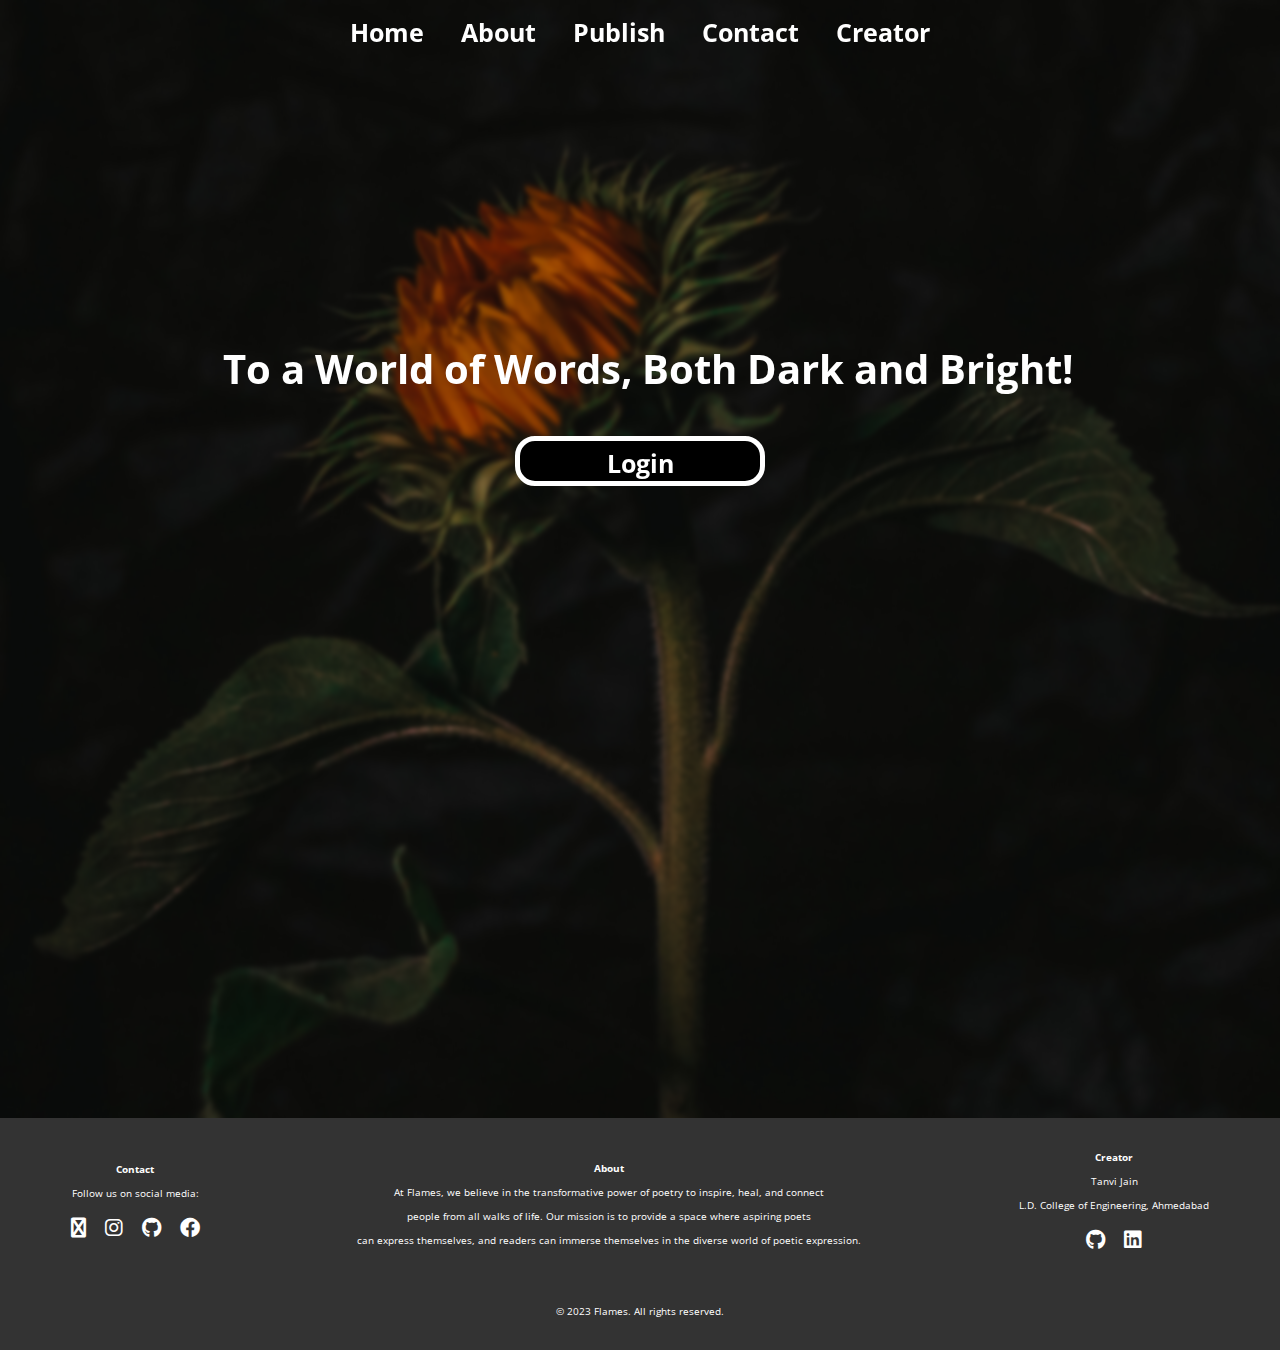
<file: index.html>
<html>
<head>
<title> HOMEPAGE </title>
<meta name="viewport" content="width=device-width",initial-scale=1.0>
<link rel="stylesheet" href="https://fonts.googleapis.com/css2?family=Open+Sans&display=swap">
<link rel="stylesheet" href="https://cdnjs.cloudflare.com/ajax/libs/font-awesome/6.0.0-beta3/css/all.min.css">
<link rel="stylesheet" type="text/css" href="style.css">

<style>
body {
  opacity: ;
  position: relative;
  background: url('bg11.jpg') no-repeat center center/cover;
   backdrop-filter: blur(2px);
  opacity: ;
  position: relative; 
  height: 150vh;
  font-family: 'Open Sans', sans-serif;
  display: flex;
  align-items: top;
  flex-direction: column;
  min-height: 150vh;
  justify-content: space-between;
  margin: 0; /* Remove default margin to avoid unwanted spacing */

}
</style>
</head>



<body>

<center>
<nav class="nav">
  <ul>
    <li><a href="#">Home</a></li>
    <li><a href="#about">About</a></li>
    <li><a href="#">Publish</a></li>
    <li><a href="#contact">Contact</a></li>
	 <li><a href="#creator">Creator</a></li>
  </ul>
</nav>
<main>
<h1>To a World of Words, Both Dark and Bright!<p> 
</h1>

	<a href="login.html">
<input id="submit" type="submit" value="Login" name="submit"></input>
	</a>

	
</center>
</main>
<p>

<center>

<table>
  <tr>
    <td>
	<footer>
	
  <div class="footer-content" id="contact">
  <div class="column">
	<p><b>Contact</b></p>
   
  
    <p>Follow us on social media:</p>
    <!-- Add social media icons or links here -->
	  <a href="mailto:tmj07042@email.com">
	  <i class="fab fa-envelope"></i>
	  </a>
	<i class="fab fa-instagram"></i>
	<i class="fab fa-github"></i>
  <i class="fab fa-facebook"></i>
   
 
  </div>
  </div>
  
    <td>
	
	 <div class="footer-content" id="about">
		<div class="column">
  
			<p><b>About</b></p>
		   <p> At Flames, we believe in the transformative power of poetry to inspire, heal, and connect  
		    <p> people from all walks of life. Our mission is to provide a space where aspiring poets
		    <p> can express themselves, and readers can immerse themselves in the diverse world of poetic expression.
   
  
  
  </div>
  </div>
  
  <td>
	
	 <div class="footer-content" id="creator">
		<div class="column">
  
			<p><b>Creator</b></p>
		   <p> Tanvi Jain
		   <p> L.D. College of Engineering, Ahmedabad
    <!-- Add social media icons or links here -->
	
	<p>
  <a href="https://github.com/Tanvi-Jain01/" target="_blank">
    <i class="fab fa-github"></i>
  </a>
  <a href="https://www.linkedin.com/in/tanvi-jain-bb755b239" target="_blank">
    <i class="fab fa-linkedin"></i>
  </a>
</p>

  
		<center>	   
	   <tr>
	       <td colspan="3" style="text-align: center;">
		
		 <div class="footer-content">
			<div class="column">
	  
		<br>		
	  <p>&copy; 2023 Flames. All rights reserved.</p>
	  
	  </div>
	  </div>
  
  </table>
  
</footer>

</body>
</html>
</file>
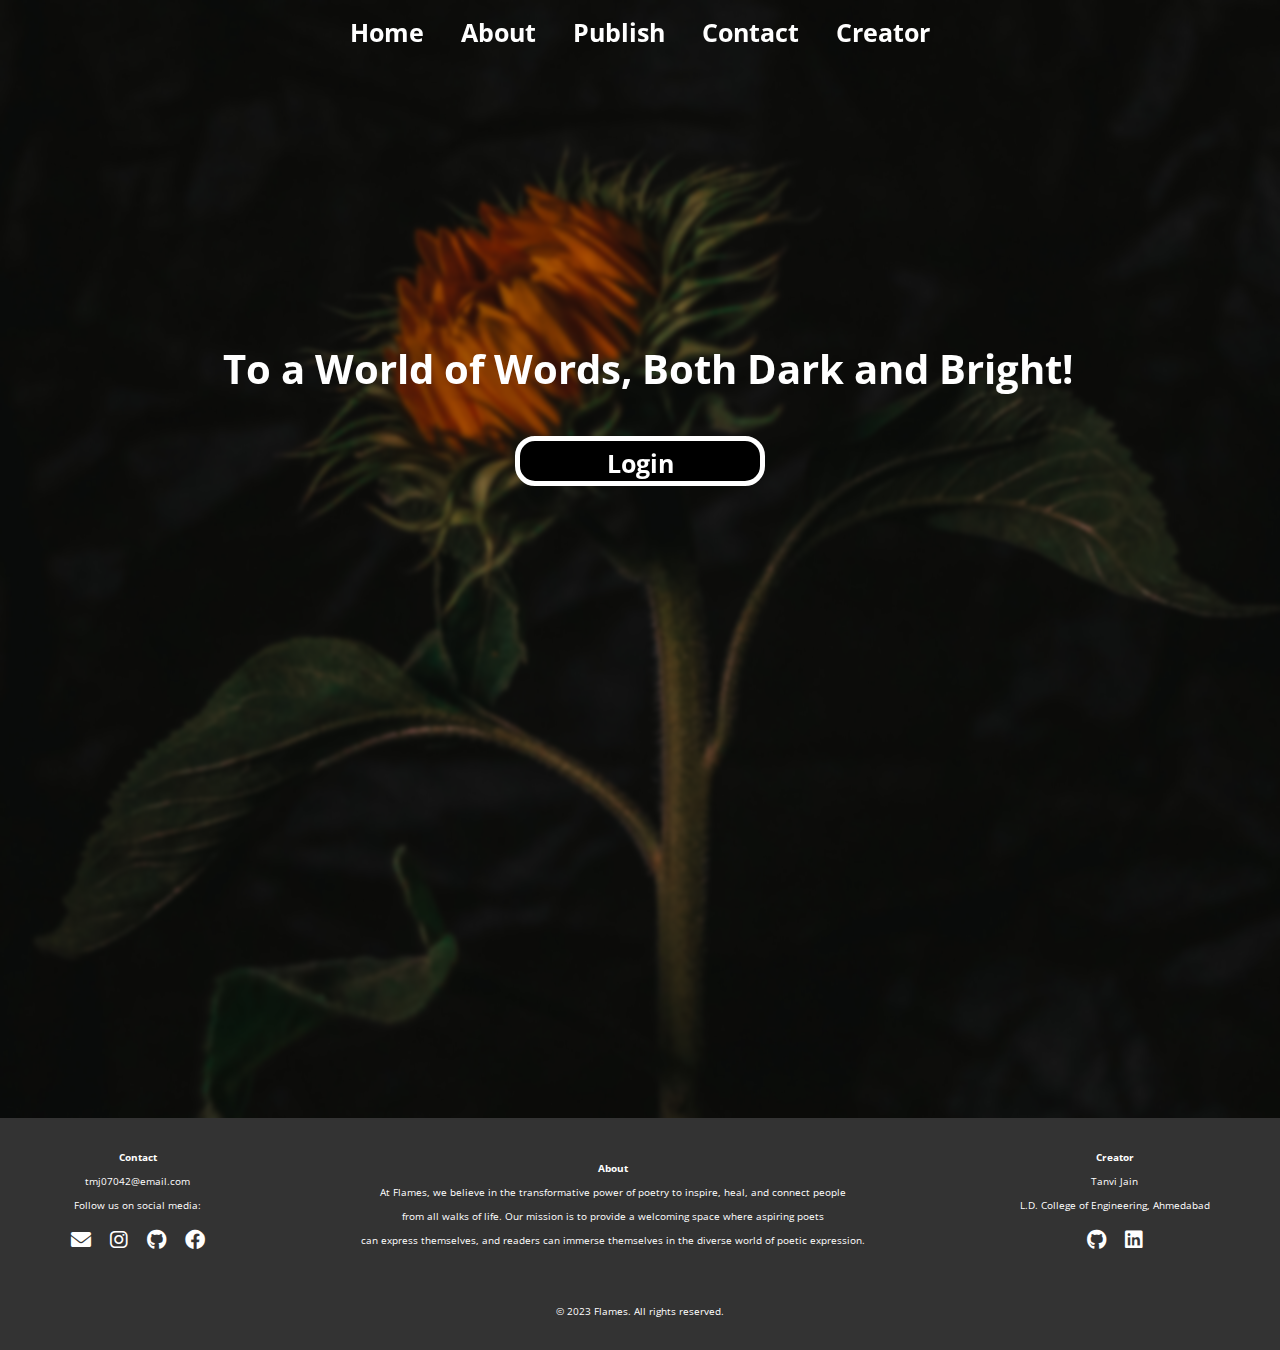
<file: Home.html>
<html>
<head>
<title> HOMEPAGE </title>
<meta name="viewport" content="width=device-width",initial-scale=1.0>
<link rel="stylesheet" href="https://fonts.googleapis.com/css2?family=Open+Sans&display=swap">
<link rel="stylesheet" href="https://cdnjs.cloudflare.com/ajax/libs/font-awesome/6.0.0-beta3/css/all.min.css">
<link rel="stylesheet" type="text/css" href="style.css">

<style>
body {
  opacity: ;
  position: relative;
  background: url('bg11.jpg') no-repeat center center/cover;
   backdrop-filter: blur(2px);
  opacity: ;
  position: relative; 
  height: 150vh;
  font-family: 'Open Sans', sans-serif;
  display: flex;
  align-items: top;
  flex-direction: column;
  min-height: 150vh;
  justify-content: space-between;
  margin: 0; /* Remove default margin to avoid unwanted spacing */

}
</style>
</head>



<body>

<center>
<nav class="nav">
  <ul>
    <li><a href="#">Home</a></li>
    <li><a href="#about">About</a></li>
    <li><a href="#">Publish</a></li>
    <li><a href="#contact">Contact</a></li>
	 <li><a href="#creator">Creator</a></li>
  </ul>
</nav>
<main>
<h1>To a World of Words, Both Dark and Bright!<p> 
</h1>

<input id="submit" type="submit" value="Login" name="submit"></input>

</center>
</main>
<p>

<center>

<table>
  <tr>
    <td>
	<footer>
	
  <div class="footer-content" id="contact">
  <div class="column">
	<p><b>Contact</b></p>
   
   <a href="mailto:tmj07042@email.com">tmj07042@email.com</a></p>
    <p>Follow us on social media:</p>
    <!-- Add social media icons or links here -->
	<a href="mailto:tmj07042@email.com">
	 <i class="fas fa-envelope"></i> 
	  </a>
	  <i class="fab fa-instagram"></i>
	<i class="fab fa-github"></i>
  <i class="fab fa-facebook"></i>
   
 
  </div>
  </div>
  
    <td>
	
	 <div class="footer-content" id="about">
		<div class="column">
  
			<p><b>About</b></p>
		   <p> At Flames, we believe in the transformative power of poetry to inspire, heal, and connect people 
		   <p> from all walks of life. Our mission is to provide a welcoming space where aspiring poets
		   <p> can express themselves, and readers can immerse themselves in the diverse world of poetic expression.
   
  
  
  </div>
  </div>
  
  <td>
	
	 <div class="footer-content" id="creator">
		<div class="column">
  
			<p><b>Creator</b></p>
		   <p> Tanvi Jain
		   <p> L.D. College of Engineering, Ahmedabad
    <!-- Add social media icons or links here -->
	
	<p>
  <a href="https://github.com/Tanvi-Jain01/" target="_blank">
    <i class="fab fa-github"></i>
  </a>
  <a href="https://www.linkedin.com/in/tanvi-jain-bb755b239" target="_blank">
    <i class="fab fa-linkedin"></i>
  </a>
</p>

  
		<center>	   
	   <tr>
	       <td colspan="3" style="text-align: center;">
		
		 <div class="footer-content">
			<div class="column">
	  
		<br>		
	  <p>&copy; 2023 Flames. All rights reserved.</p>
	  
	  </div>
	  </div>
  
  </table>
  
</footer>

</body>
</html>
</file>
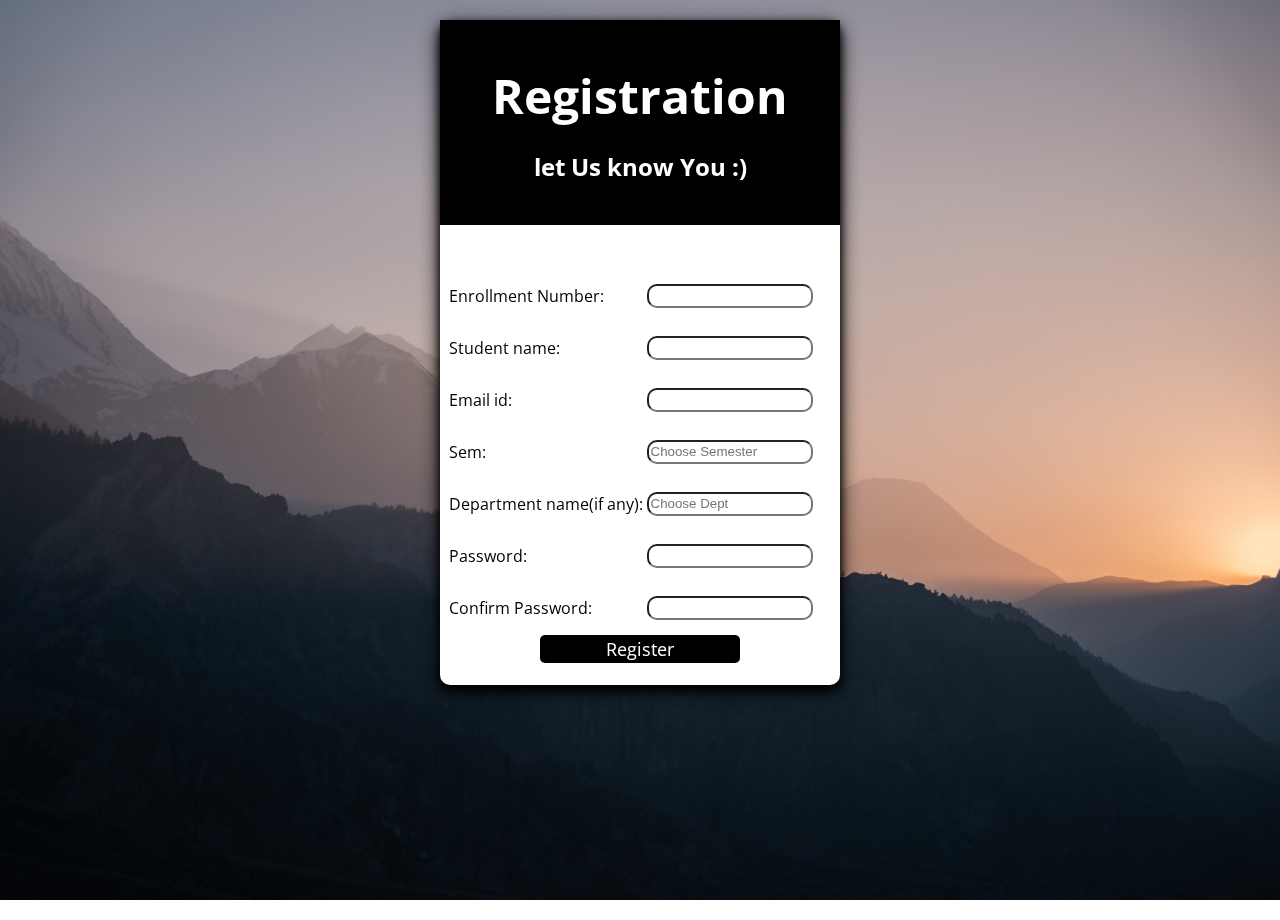
<file: register.html>
<html>
<head>
<title>REGISTER</title>
<link rel="stylesheet" href="https://fonts.googleapis.com/css2?family=Open+Sans&display=swap">
<link rel="stylesheet" type="text/css" href="./preg1.css" />
<style>
body
{
	font-style:;
	  background: url('bg7.jpg') center  no-repeat; */
	height: 120vh;
	background-size: cover;
	letter-spacing:0px;
	font-family: 'Open Sans', sans-serif;
	backdrop-filter: blur(0px);
}	
.container{
	height:auto;
	opacity:;
	font-family: 'Open Sans', sans-serif;
	
}
img{
	padding-top:50px;
}
td
{
	height:50px;	
	font-family: 'Open Sans', sans-serif;
}
.underbox
{
	background-color:black;
	font:white
}
</style>
</head>
<body>


<center>
<div class="container card">

<div class="underbox">
<br>
<h1 align="center"><font color="white"><font size="35"> Registration</h1></font>
<h2><center>let Us know You :)</font></center></h2>
<br>
</div>
<br>
<form method="POST">


<table>


<tr>
<td>Enrollment Number:</td><td><input type="text" name="sid" required /></td>
</tr>
<tr>
<td>Student name:</td><td><input type="text" name="sname" required /></td>
</tr>
<tr>
<td>Email id:</td><td><input type="email" name="semail" required /></td>
</tr>
<tr>
<td>Sem:</td><td><input id="mail"  list="class" name="class"  placeholder="Choose Semester" required>
			   <datalist id="class">
			<option value="1">
			<option value="2">
			<option value="3">
			<option value="4">
			<option value="5">
			<option value="6">
			<option value="7">
			<option value="8">
			</datalist></td>
</tr>

<tr>
<td>Department name(if any):</td><td><input id="mail"  list="dep" name="dep"  placeholder="Choose Dept" required>
			   <datalist id="dep">
			<option value="computer">
			<option value="it">
			<option value="mechanical">
			<option value="automobile">
			<option value="electrical">
			<option value="ec">
			<option value="plastic">
			<option value="ic">
			<option value="chemical">
			<option value="petroleum"></datalist></td>
</tr>
<tr>
<td>Password:</td><td><input type="password" name="pass1" required /></td>
</tr>
<tr>
<td>Confirm Password:</td><td><input type="password" name="pass2" required /></td>
</tr>

<br>
</table>
<center>
<input class="mybutton" type="submit"  name="Submit" formaction="index.html" value="Register"/>
<br>
<br>

</form>

</div>
</body>
</html>
</file>
<file: style.css>
<style>


nav {
  background-color: black;
  box-shadow: 0 2px 4px rgba(0, 0, 0, 0.1);
  padding: 0;
  margin: 0;
}

nav ul {
  list-style: none;
  padding: 0;
  margin: 0;
  font-size: 25px;
  font-weight: bold;
}

nav li {
  display: inline-block;
  padding: 15px;
}

nav ul li a {
  color: white;
  font-family: 'Open Sans', sans-serif;
  transition: .3s;
  text-decoration: none;
}

nav ul li a:hover {
  background-color: white;
  color: black;
  border-color: white;
  font-family: 'Open Sans', sans-serif;
  width: 170px;
  border-radius: 15px;
  font-size: 25px;
  padding: 5px;
  font-weight: bold;
}

h1 {
  padding-top: 250px;
  padding-left: 15px;
  font-size: 40px;
  color: white;
}

#submit {
  color: white;
  border: 5px solid white;
  background-color: black;
  border-radius: 20px;
  height: 50px;
  width: 250px;
  transition: .3s;
  align: center;
  font-size: 25px;
  padding: 5px;
  font-weight: bold;
  font-family: 'Open Sans', sans-serif;
}

#submit:hover {
  background-color: white;
  color: black;
  border-color: white;
  font-family: 'Open Sans', sans-serif;
  width: 170px;
  font-size: 25px;
  padding: 5px;
  font-weight: bold;
}

main {
  flex: 1;
}



table {
  background-color: #333;
  font-size: 10px;
  color: #fff;
  padding: 20px;
  min-width: 100%;
  margin: 0 auto;
  text-align: center;
  
}

td{
	 text-align: center; 
	 
	padding:10px;
}

i{
	padding:8px;
	font-size:20px;
	transition:.3s
}

i:hover{

	font-size:30px;
}

a{
	
  color: white;
  font-family: 'Open Sans', sans-serif;
  transition: .3s;
  text-decoration: none;
}



</style>
</file>
<file: preg1.css>
html, body {
            height: 100%;
            margin: 0;
            padding: 0;
        }

body{
		
		background:liear-gradient(40deg,#00ff00,#50ebec);
		
}

.container{		
		/* background:radial-gradient(white 90%,#FF00FF 10%); */
		background-color:white;
		border-radius:10px;
		justify-content:center;
		height:auto;
		width:400px;		
		margin-top:20px;		
		
		/* padding: 20px; */
		color:black;
}
		
im{
	float:left;
	height:270px;
	width:300px;
	border-radius:50px;
}
table{
	color:black;
	float:center;
}
div.card {
	box-shadow: 0 4px 8px 0 rgba(0, 0, 0, 1.0), 0 6px 20px 0 rgba(0, 0, 0, 1.0);
	/* text-align: left; */
	/* padding-left:50px; */
	height:auto;
}
.mybutton{
	background-color: black;
	font-size:18px;
	text-decoration:none;
	color:white;
	border-radius:5px;
	width:50%;
	height:auto;
	border-color:transparent;
	border-width:1px;
	transition: .3s;
	font-style: bold;
	font-family: 'Open Sans', sans-serif;
	
}

.mybutton:hover{
	
	border-radius:7px;
	width:55%;
	
	
}
input{
	border-radius:10px;
	height:50%;
	width:90%;
}
</file>
